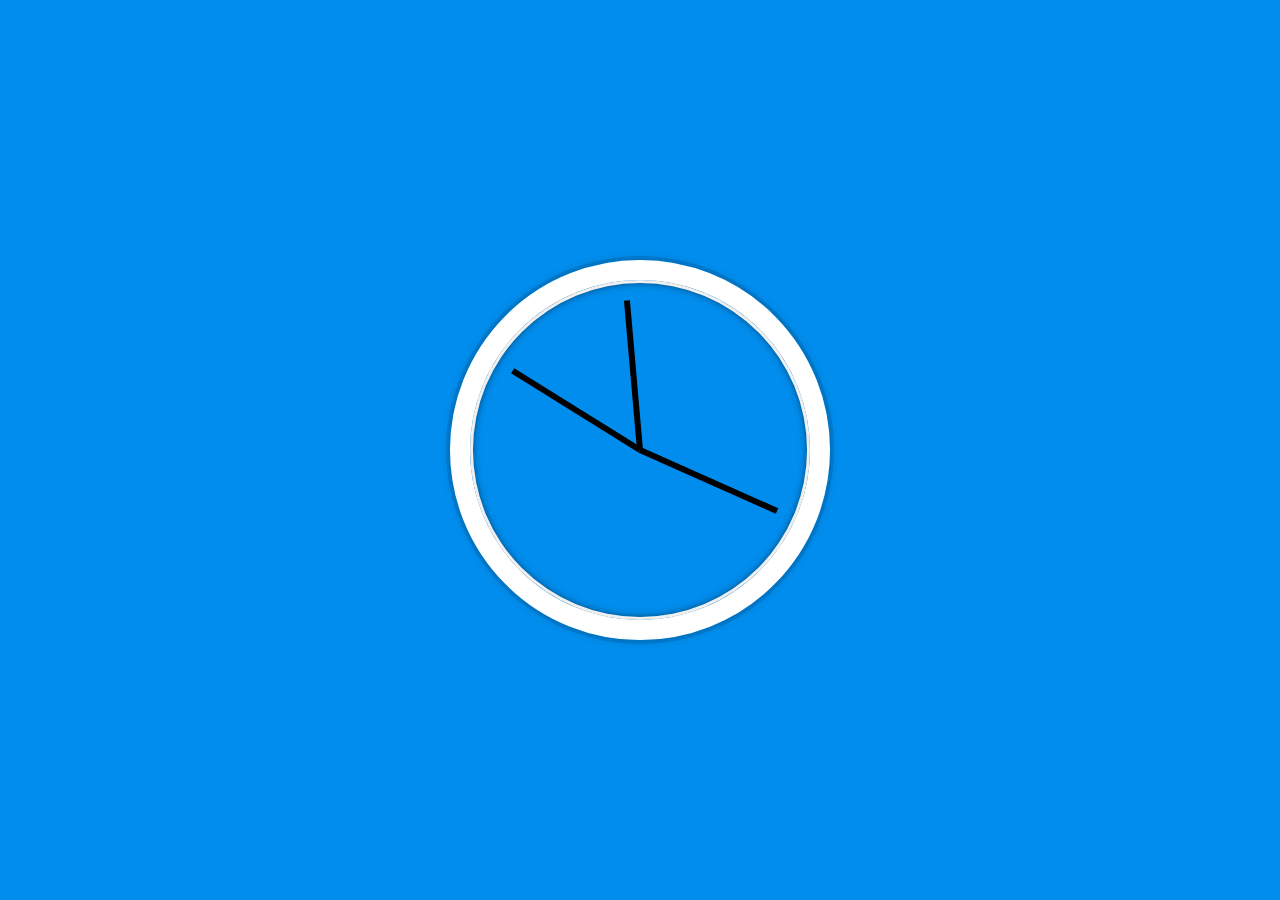
<file: js-css-clock/index.html>
<!DOCTYPE html>
<html lang="en">
<head>
  <meta charset="UTF-8">
  <title>JS + CSS Clock</title>
  <link href="https://fonts.googleapis.com/css?family=Montez:regular" rel="stylesheet" />
  <link rel="icon" href="https://fav.farm/✅" />
</head>
<body>


  <div class="clock">
    <!-- <div class="nums one">1</div>
    <div class="nums two">2</div>
    <div class="nums three">3</div>
    <div class="nums four">4</div>
    <div class="nums five">5</div>
    <div class="nums six">6</div>
    <div class="nums seven">7</div>
    <div class="nums eight">8</div>
    <div class="nums nine">9</div>
    <div class="nums ten">10</div>
    <div class="nums eleven">11</div>
    <div class="nums twelve">12</div> -->
    <div class="clock-face">
    <div class="hand hour-hand"></div>
        <div class="hand min-hand"></div>
        <div class="hand second-hand"></div>
      </div>
    </div>


  <style>
    html {
      background: #018DED url(https://unsplash.it/1500/1000?image=881&blur=5);
      background-size: cover;
      font-family: 'helvetica neue';
      text-align: center;
      font-size: 10px;
    }

    body {
      margin: 0;
      font-size: 2rem;
      display: flex;
      flex: 1;
      min-height: 100vh;
      align-items: center;
    }

    .clock {
      width: 30rem;
      height: 30rem;
      border: 20px solid white;
      border-radius: 50%;
      margin: 50px auto;
      position: relative;
      padding: 2rem;
      box-shadow:
        0 0 0 4px rgba(0,0,0,0.1),
        inset 0 0 0 3px #EFEFEF,
        inset 0 0 10px black,
        0 0 10px rgba(0,0,0,0.2);
    }

   /* .nums {
      position: absolute;
      font-family: Montez;
      font-size: 2rem;

    }

    .one {
      transform: translateX(146px);
    }

    .two {
      transform: translate(270px, 50px);
    } */

    .clock-face {
      position: relative;
      width: 100%;
      height: 100%;
      transform: translateY(-3px); /* account for the height of the clock hands */
    }

    .hand {
      width: 50%;
      height: 6px;
      background: black;
      position: absolute;
      top: 50%;
      transform-origin: 100%;
      transform: rotate(90deg);
      transition: all 0.05s;
      transition-timing-function: cubic-bezier(0.1, 2.7, 0.58, 1);
    }
</style>

<script>
  const secondHand = document.querySelector('.second-hand');
  const minsHand = document.querySelector('.min-hand');
  const hourHand = document.querySelector('.hour-hand');

  function setDate() {
    const now = new Date();

    const seconds = now.getSeconds();
    const secondsDegrees = ((seconds / 60) * 360) + 90;
    secondHand.style.transform = `rotate(${secondsDegrees}deg)`;

    const mins = now.getMinutes();
    const minsDegrees = ((mins / 60) * 360) + ((seconds/60)*6) + 90;
    minsHand.style.transform = `rotate(${minsDegrees}deg)`;

    const hour = now.getHours();
    const hourDegrees = ((hour / 12) * 360) + ((mins/60)*30) + 90;
    hourHand.style.transform = `rotate(${hourDegrees}deg)`;
  }

  setInterval(setDate, 1000);

  setDate();

</script>
</body>
</html>
</file>
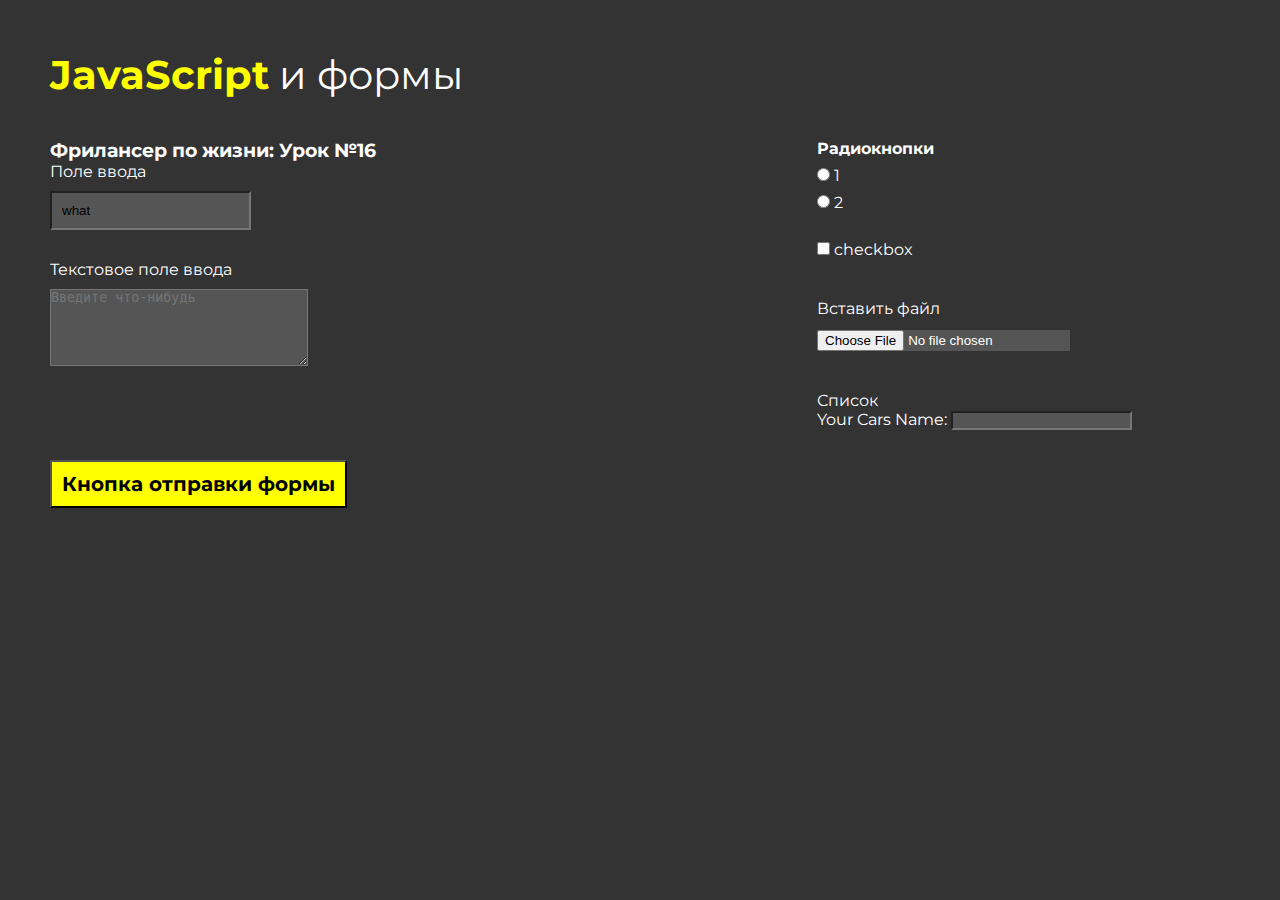
<file: js-forms/index.html>
<!DOCTYPE html>
<html lang="en">
  <head>
    <link rel="stylesheet" href="style.css" />
    <link
      href="https://fonts.googleapis.com/css?family=Montserrat:100,200,300,regular,500,600,700,800,900,100italic,200italic,300italic,italic,500italic,600italic,700italic,800italic,900italic"
      rel="stylesheet"
    />
    <meta charset="UTF-8" />
    <meta name="viewport" content="width=device-width, initial-scale=1.0" />
    <title>Document</title>
  </head>
  <body>
    <div class="wrapper">
      <div class="container">
        <div class="js__text">
          <span class="yellow__text">JavaScript</span>
          <span>и формы</span>
        </div>
        <div class="container__side">
          <h3>Фрилансер по жизни: Урок №16</h3>
          <div class="right__inputs">
            <div class="right__first-input">
              <p>Поле ввода</p>
              <form name="textForm" action="">
                <input
                  value="what"
                  placeholder="Введите что-нибудь"
                  type="text"
                  name="rightFirst"
                  id="right__input"
                />
              </form>
            </div>
            <div class="right__sec-input">
              <p>Текстовое поле ввода</p>
              <form action="">
                <textarea
                  placeholder="Введите что-нибудь"
                  name="rightSec"
                  id="right__textarea"
                  cols="30"
                  rows="5"
                ></textarea>
              </form>
            </div>
            <button class="submit-btn" type="submit">
              Кнопка отправки формы
            </button>
          </div>
        </div>
        <div class="container__side">
          <div class="left__inputs">
            <div class="radiobtns">
              <form action="">
                <ul class="radioform">
                  <p>Радиокнопки</p>
                  <li>
                    <input
                      placeholder="fififi"
                      type="radio"
                      name="leftradio"
                      class="radio__btn"
                      id="radio__first"
                    />
                    <label for="radio__first">1</label>
                  </li>
                  <li>
                    <input
                      type="radio"
                      name="leftradio"
                      class="radio__btn"
                      id="radio__sec"
                    />
                    <label for="radio__sec">2</label>
                  </li>
                  <li>
                    <input
                      class="input__checkbox"
                      type="checkbox"
                      name="leftThird"
                      id="checkbox"
                    />
                    <label class="input__checkbox-label" for="checkbox"
                      >checkbox</label
                    >
                  </li>
                </ul>
              </form>
              <div class="left__file">
                <p style="padding-bottom: 12px">Вставить файл</p>
                <form action="#" name="file">
                    <input type="file" name="fileInput" id="">
                </form>
              </div>
              <div class="left__list">
                <p>Список</p>
                <form action="#">
                  <label>Your Cars Name: </label>
                  <input list="cars" />
                  <datalist id="nums">
                    <option value="1"></option>
                    <option value="2"></option>
                    <option value="3"></option>
                    <option value="4"></option>
                    <option value="5"></option>
                  </datalist>
                </form>
              </div>
            </div>
          </div>
        </div>
      </div>
    </div>
    <script src="script.js"></script>
  </body>
</html>
</file>
<file: js-forms/style.css>
* {
  padding: 0;
  margin: 0;
  box-sizing: border-box;
}

body {
  font-family: Montserrat;
  background: #333;
  color: #fff;
}

input, textarea {
  background-color: #555;
  outline: none;
}

.container {
  padding: 50px;
}

.js__text {
  font-size: 40px;
}

.yellow__text {
  font-weight: 700;
  color: yellow;
}

.container__side {
  /* padding: 0 90px 0 0px; */
  margin-top: 40px;
  width: 50%;
  float: left;
}

.right__inputs {
  /* margin-top: 40px; */
  /* display: flex;
    flex-direction: column;
    align-items: baseline; */
}

.right__first-input {
}

#right__input {
  margin-top: 10px;
  padding: 10px;
}

.right__sec-input {
  padding-top: 30px;
}

#right__textarea {
  margin-top: 10px;
}

.submit-btn {
  font-family: Montserrat;
  font-weight: 700;
  background-color: yellow;
  margin-top: 90px;
  padding: 10px;
  font-size: 20px;
}

.left__inputs {
  padding-left: 30%;
}

.radio__btn {
    /* display: flex;
    flex-direction: row; */
    margin-top: 10px;
}

ul p {
    font-weight: bold;
}

ul li {
    list-style-type: none;
}

.input__checkbox {
    margin-top: 30px;
}

.left__file {
    margin-top: 40px;
}

.left__list {
    margin-top: 40px;
}
</file>
